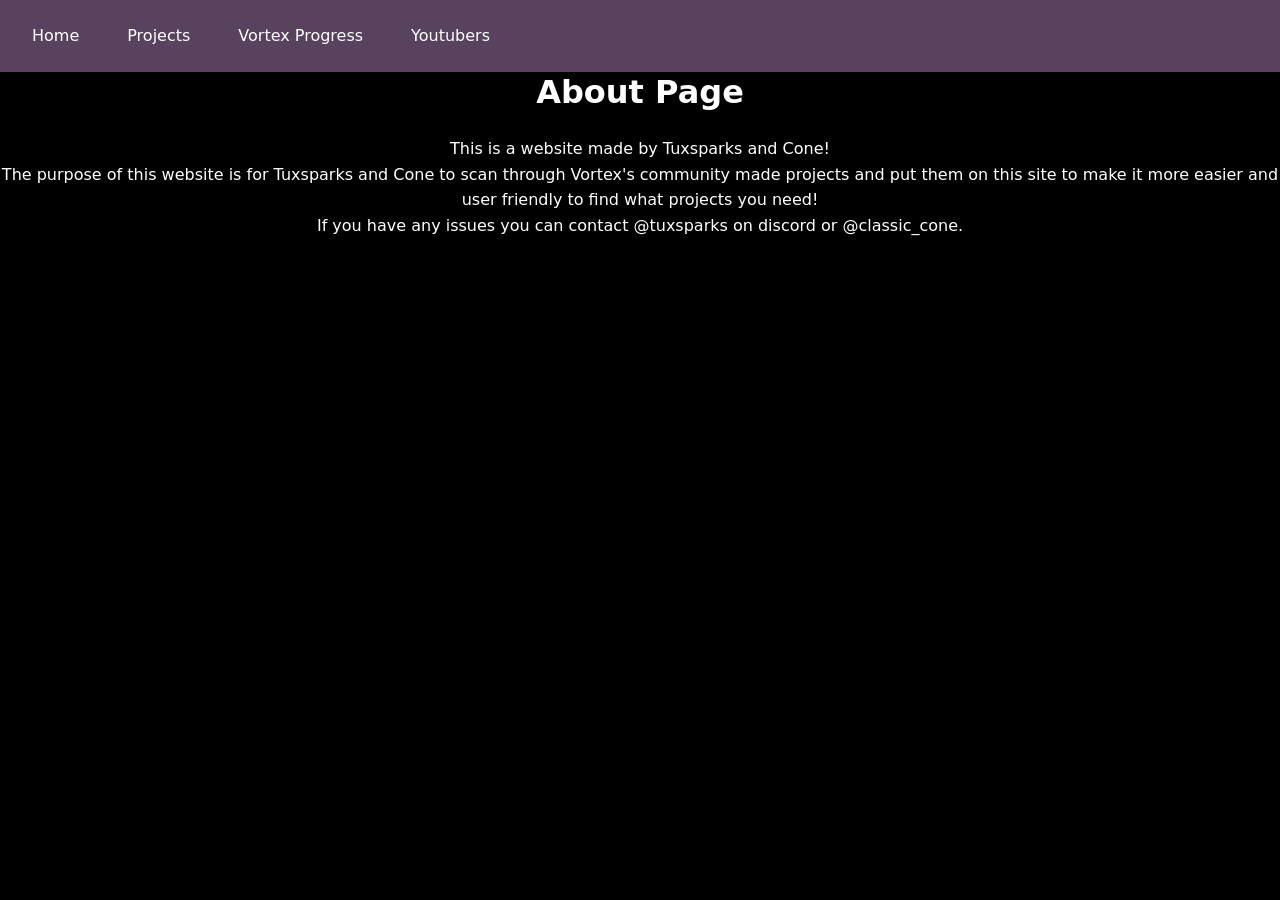
<file: about.html>
<!DOCTYPE html>
<html lang="en">
<head>
    <meta charset="UTF-8">
    <meta name="viewport" content="width=device-width, initial-scale=1.0">
    <link rel="stylesheet" href="styles.css">
    <link rel="icon" type="image/x-icon" href="favicon.png">
    <title>Vortex-Archive About</title>
</head>
<body>
    
<nav class="navbar">
  <a href="index.html">Home</a>
  <a href="projects.html">Projects</a>
  <a href="progress.html">Vortex Progress</a>
  <a href="youtubers.html">Youtubers</a>
</nav>

<h1>About Page</h1>

<p>This is a website made by Tuxsparks and Cone!</p>

<p>The purpose of this website is for Tuxsparks and Cone to scan through Vortex's community made projects and put them on this site to make it more easier and user friendly to find what projects you need!</p>

<p>If you have any issues you can contact @tuxsparks on discord or @classic_cone.</p>

</body>
</html>
</file>
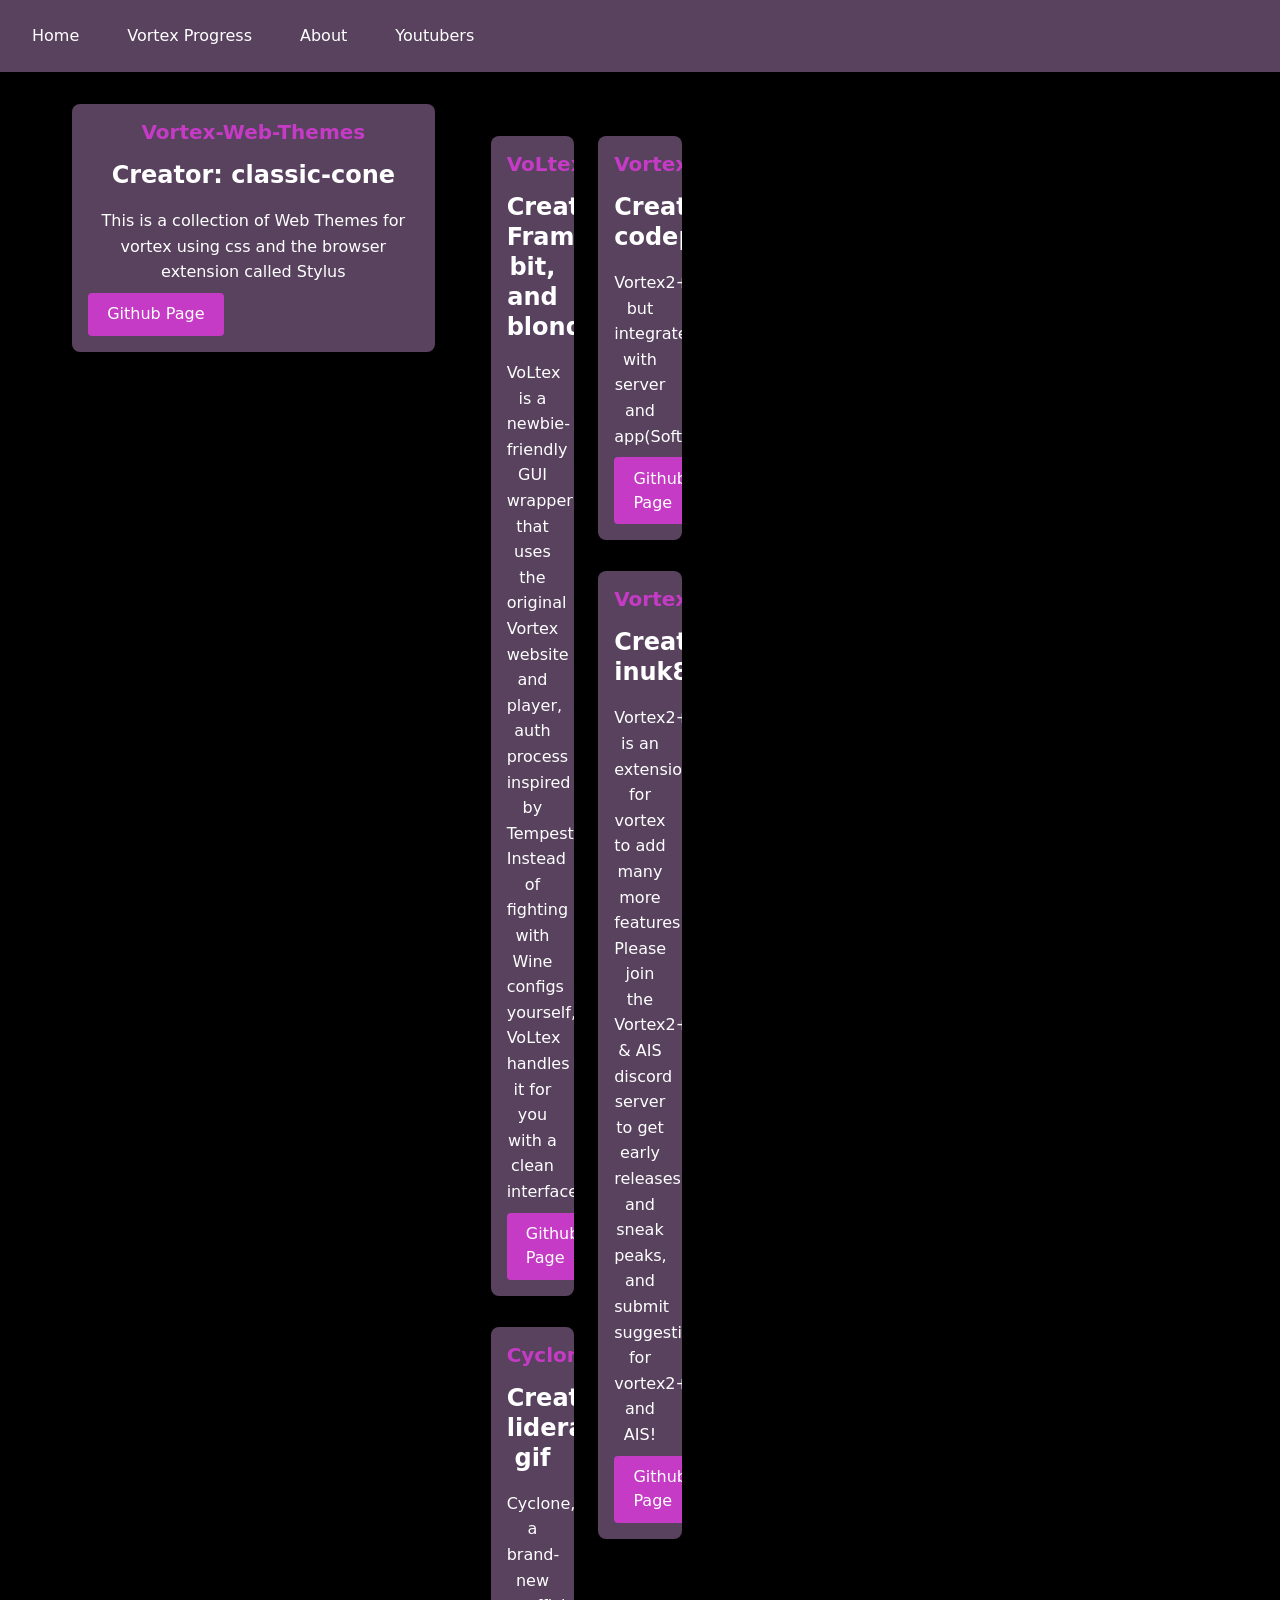
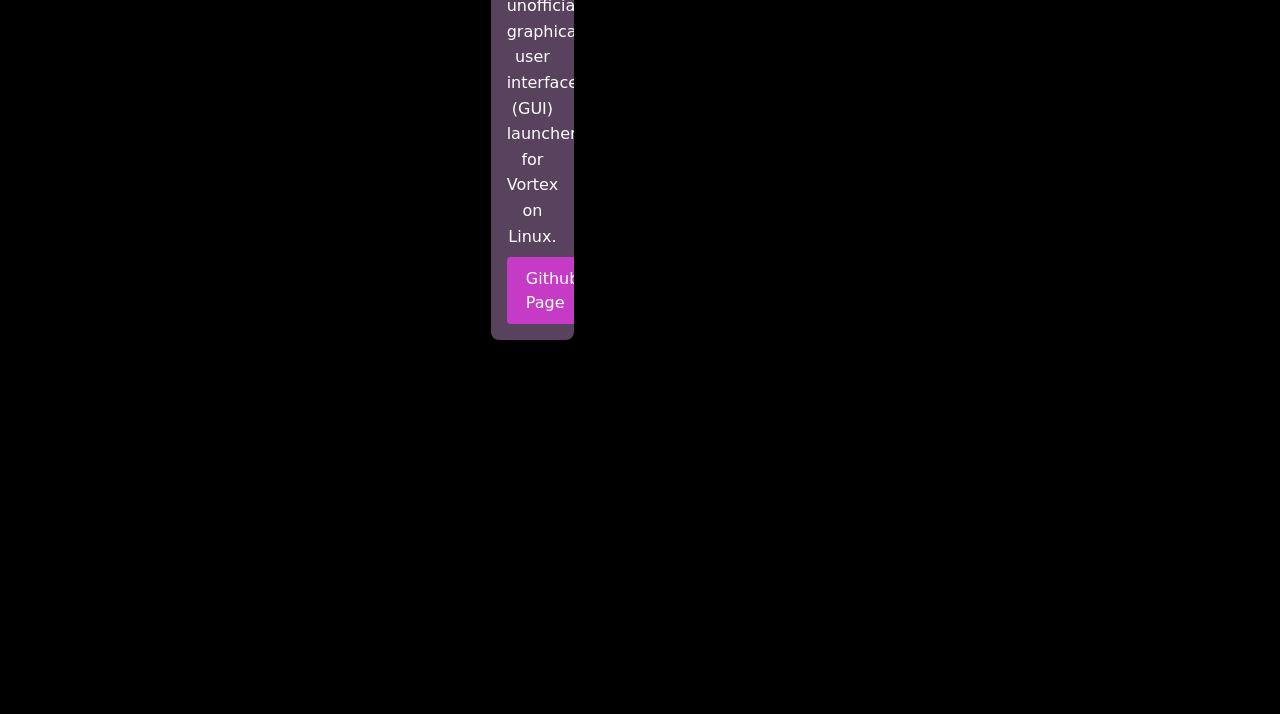
<file: projects.html>
<!DOCTYPE html>
<html lang="en">
<head>
    <meta charset="UTF-8">
    <meta name="viewport" content="width=device-width, initial-scale=1.0">
    <link rel="stylesheet" href="styles.css">
    <link rel="icon" type="image/x-icon" href="favicon.png">
    <title>Vortex Community Projects</title>
</head>
<body>
    
<nav class="navbar">
  <a href="index.html">Home</a>
  <a href="progress.html">Vortex Progress</a>
  <a href="about.html">About</a>
  <a href="youtubers.html">Youtubers</a>
</nav>

<div class="project-grid">
  <article class="project-card">
    <div class="content">
      <h3>Vortex-Web-Themes</h3>
      <h2>Creator: classic-cone</h2>
      <p>This is a collection of Web Themes for vortex using css and the browser extension called Stylus</p>
      <a href="https://github.com/classic-cone/Web-Themes" class="btn">Github Page</a>
    </div>
  </article>

  <div class="project-grid">
    
  <article class="project-card">
    <div class="content">
      <h3>VoLtex</h3>
      <h2>Creators: FrameT-bit, and blonde88 </h2>
      <p>VoLtex is a newbie-friendly GUI wrapper that uses the original Vortex website and player, auth process inspired by Tempest. Instead of fighting with Wine configs yourself, VoLtex handles it for you with a clean interface.</p>
      <a href="https://github.com/FrameT-bit/VoLtex" class="btn">Github Page</a>
    </div>
  </article>

  <article class="project-card">
    <div class="content">
      <h3>Cyclone</h3>
      <h2>Creator: liderazgoreborn5-gif</h2>
      <p>Cyclone, a brand-new unofficial graphical user interface (GUI) launcher for Vortex on Linux.</p>
      <a href="https://github.com/liderazgoreborn5-gif/Cyclone" class="btn">Github Page</a>
    </div>
  </article>

  <article class="project-card">
    <div class="content">
      <h3>Vortex.AIS</h3>
      <h2>Creator: codep1ltio</h2>
      <p>Vortex2+2 but integrated with server and app(Software).</p>
      <a href="https://github.com/codep1ltio/Vortex.AIS" class="btn">Github Page</a>
    </div>
  </article>

  <article class="project-card">
    <div class="content">
      <h3>Vortex2plus2</h3>
      <h2>Creator: inuk84</h2>
      <p>Vortex2+2 is an extension for vortex to add many more features Please join the Vortex2+2 & AIS discord server to get early releases and sneak peaks, and submit suggestions for vortex2+2 and AIS!</p>
      <a href="https://github.com/inuk84/Vortex2plus2" class="btn">Github Page</a>
    </div>
  </article>

</div>

</body>
</html>
</file>
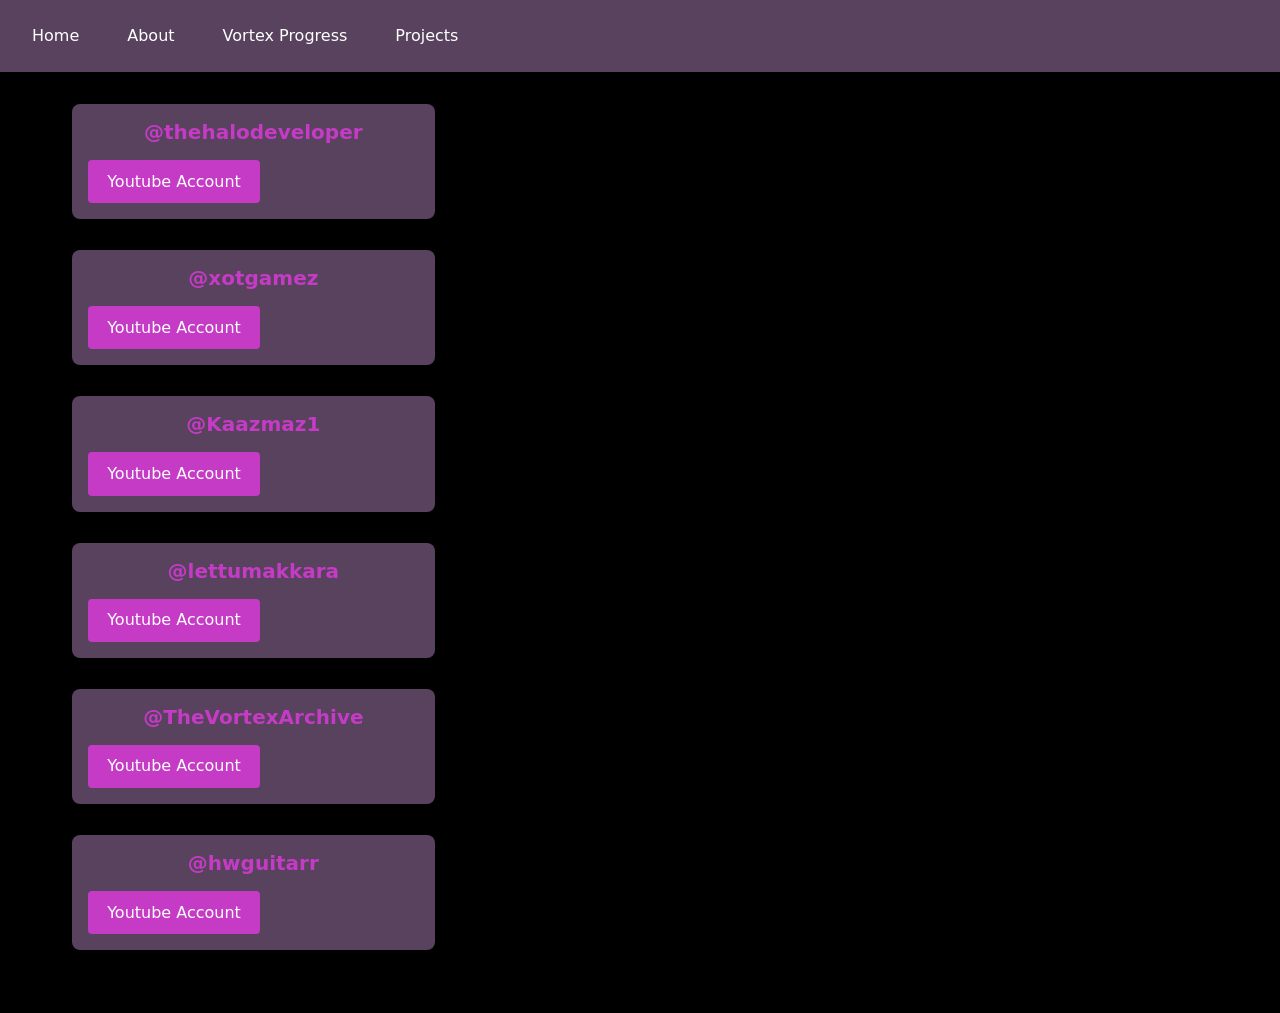
<file: youtubers.html>
<!DOCTYPE html>
<html lang="en">
<head>
    <meta charset="UTF-8">
    <meta name="viewport" content="width=device-width, initial-scale=1.0">
    <link rel="stylesheet" href="styles.css">
    <link rel="icon" type="image/x-icon" href="favicon.png">
    <title>Vortex-Archive Community Projects</title>
</head>
<body>
    
<nav class="navbar">
  <a href="index.html">Home</a>
  <a href="about.html">About</a>
  <a href="progress.html">Vortex Progress</a>
  <a href="projects.html">Projects</a>
</nav>

<div class="project-grid">
  <article class="project-card">
    <div class="content">
      <h3>@thehalodeveloper</h3>
      <a href="https://www.youtube.com/@thehalodeveloper" class="btn">Youtube Account</a>
    </div>
  </article>
  <article class="project-card">
    <div class="content">
      <h3>@xotgamez</h3>
      <a href="https://www.youtube.com/@xotgamez/featured" class="btn">Youtube Account</a>
    </div>
  </article>
  <article class="project-card">
    <div class="content">
      <h3>@Kaazmaz1</h3>
      <a href="https://www.youtube.com/@Kaazmaz1/featured" class="btn">Youtube Account</a>
    </div>
  </article>
  <article class="project-card">
    <div class="content">
      <h3>@lettumakkara</h3>
      <a href="https://www.youtube.com/@lettumakkara" class="btn">Youtube Account</a>
    </div>
  </article>
  <article class="project-card">
    <div class="content">
      <h3>@TheVortexArchive</h3>
      <a href="https://www.youtube.com/@TheVortexArchive" class="btn">Youtube Account</a>
    </div>
  </article>
  <article class="project-card">
    <div class="content">
      <h3>@hwguitarr</h3>
      <a href="https://www.youtube.com/@hwguitarr" class="btn">Youtube Account</a>
    </div>
  </article>

</div>

</body>
</html>
</file>
<file: styles.css>
:root {
  --primary: #c53bc5;          
  --secondary: #c53bc5;
  --background: #000000;       
  --foreground: #58425e;       
  --text: #ffffff;             

  --link-color: var(--primary);
  --button-bg: var(--primary);
  --button-text: #fff;

  --font-base: 16px;
  --line-height-base: 1.6;    
}

@media (prefers-color-scheme: dark) {
  :root{
    --background: #121212;
    --foreground: #1e1e1e;
    --text: #e0e0e0;
    --link-color: var(--secondary);
    --button-bg: var(--secondary);
  }
}


*, *::before, *::after { box-sizing:border-box; }

body{
  margin:0;
  font-family:system-ui,sans-serif;
  line-height:1.5;
  background:var(--background);
  color:var(--text);
}

h1,h2,h3,h4{margin-top:0;margin-bottom:.75em;font-weight:600;line-height:1.25;color:var(--text);text-align:center;}
h1{font-size:clamp(2rem,4vw+1rem,3rem);}
h2{font-size:clamp(1.75rem,3.5vw+.9rem,2.5rem);}
h3{font-size:clamp(1.5rem,3vw+.8rem,2rem);}
h4{font-size:clamp(1.25rem,2.5vw+.7rem,1.75rem);}

p{
  margin-top:0;
  margin-bottom:var(--line-height-base);
  font-size:var(--font-base);
  line-height:var(--line-height-base);
  color:var(--text);
  text-align:center;
}

.navbar{
  display:flex;
  align-items:center;
  justify-content:flex-start;
  gap:1rem;
  padding:.75rem 1rem;
  background:var(--foreground);
  box-shadow:0 2px 4px rgba(0,0,0,.1);
}
.navbar a{
  display:inline-flex;
  align-items:center;
  justify-content:center;
  padding:.75rem 1rem;
  font-weight:500;
  color:var(--text);
}

.navbar a:last-child{margin-right:0;}
.navbar a:hover,
.navbar a:focus-visible{opacity:.8;}

 .project-grid{
  column-count: 3;
  column-gap: 1.5rem;
  padding:2rem;
  max-width:1200px;
  margin:auto;
  column-fill: auto;
}

.project-card{
  background:var(--foreground);
  border-radius:8px;
  overflow:hidden;
  box-shadow:0 2px 6px rgba(0,0,0,.15);
  display:inline-block;
  width:100%;
  margin:0 0 1.5rem;
  break-inside: avoid-column;
  -webkit-column-break-inside: avoid;
  transition:transform .15s ease,box-shadow .15s ease;
}
.project-card:hover{transform:translateY(-4px);box-shadow:0 8px 12px rgba(0,0,0,.2);}

.project-card img{
  width:100%;
  height:auto;
  object-fit:cover;
}
.project-card .content{
  padding:1rem;
}
.project-card h3{
  margin-top:0;
  color:var(--primary);
  font-size:1.25rem;
}
.project-card p{margin-bottom:.5rem;}


button,
.btn{
  display:inline-block;
  background:var(--button-bg);
  color:var(--button-text);
  border:none;
  padding:.6rem 1.2rem;
  font-size:1rem;
  cursor:pointer;
  border-radius:4px;
  transition:filter .15s,transform .12s ease;
}
button:hover,
.btn:hover{filter:brightness(90%);}
button:active,
.btn:active{transform:scale(.98);}

a{
  color:var(--link-color);
  text-decoration:none;
  transition:opacity .2s;
}
a:hover,a:focus-visible{opacity:.8;}
a:focus-visible{
  outline:2px solid var(--primary);
  outline-offset:2px;
}

.visually-hidden{
  position:absolute;width:1px;height:1px;padding:0;margin:-1px;overflow:hidden;clip-path:inset(100%);white-space:nor
w;border:0;
}

.photo-wrapper img {
  display:block;
  margin-left:auto;
  margin-right:auto;
  width: 450px;
  height: auto;
}
</file>
